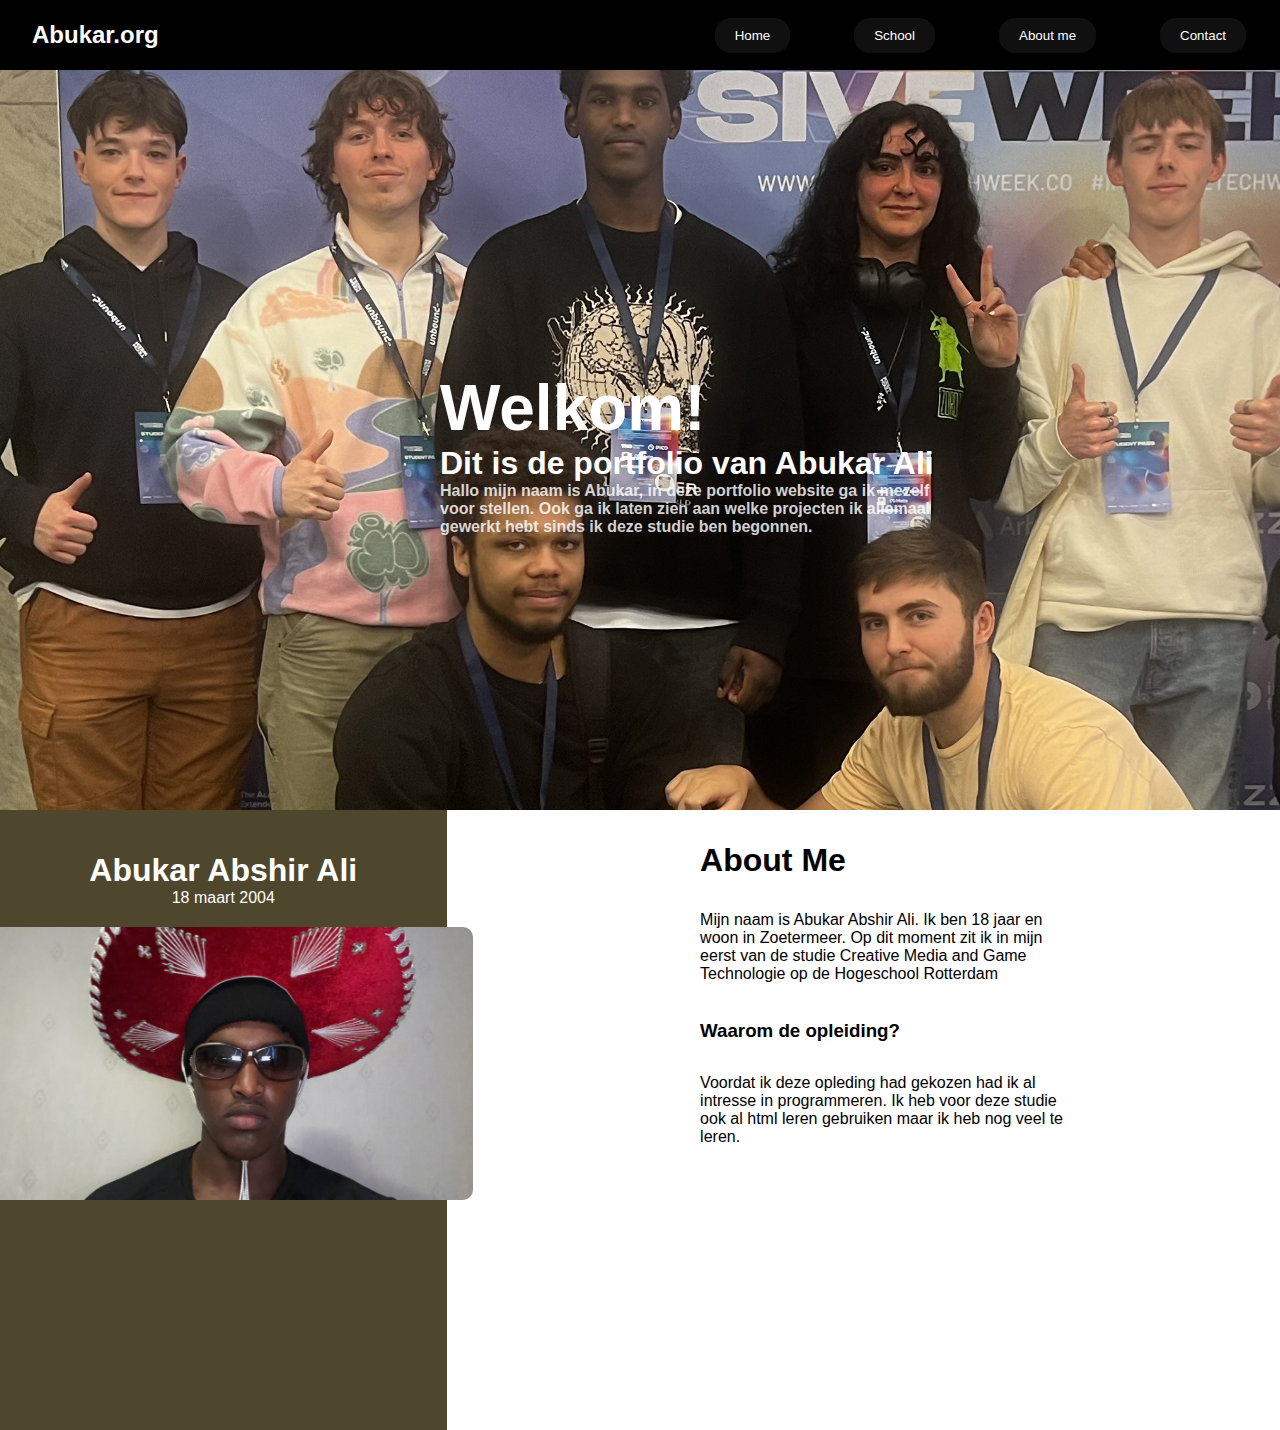
<file: index.html>
<!DOCTYPE html>
<html lang="en">
<head>
    <meta charset="UTF-8">
    <meta http-equiv="X-UA-Compatible" content="IE=edge">
    <meta name="viewport" content="width=device-width, initial-scale=1.0">
    <link rel="stylesheet" href="style.css" />
    <title>Homepage || Portfolio Abukar Ali</title>
</head>
<body>

    <header>

        <div class="container-nav">
            <nav class="navbar">
                <a href="" class="nav-branding">Abukar.org</a>
                <ul class="nav-menu">
                    <li class="nav-link">
                        <button class="button">
                            <a href="index.html">Home</a>
                        </button>
                    </li>
                    <li class="nav-link">
                        <button class="button">
                            <a href="school.html">School</a>
                        </button></li>
                    <li class="nav-link">
                        <button class="button">   
                            <a href="aboutme.html">About me</a>
                        </button>
                    </li>
                    <li class="nav-link">
                        <button class="button">
                        <a href="contact.html">Contact</a>
                        </button>
                    </li>
                </ul>
            </nav>
        </div>


    </header>
    <div class="hero-image">
        <div class="hero-cont">
            <div class="hero-text">
            <H1 class="hero-heading">Welkom!</H1>
            <p class="hero-subtitel" >Dit is de portfolio van Abukar Ali</p>
            <p class="hero-desc">
                Hallo mijn naam is Abukar, in deze portfolio website ga ik mezelf voor stellen. 
                Ook ga ik laten zien aan welke projecten ik allemaal gewerkt hebt sinds ik deze studie ben begonnen.            </p>
             </div>
        </div>
    </div>
    <main>

        <section>
            <div class="left">
                <div class="left-titel">
                    <h1>Abukar Abshir Ali</h1>
                    <p>18 maart 2004</p>
                    <img src="./img/zelfportret.JPG" alt="zelfportret" class="foto-me" width="500" >
                </div>
            </div>
        </section>
        <section>
            <div class="my-desc">
                <div class="desc-titel">
                    <h1> About Me</h1>
                    <p>Mijn naam is Abukar Abshir Ali. Ik ben 18 jaar en woon in Zoetermeer. Op dit moment zit ik in mijn eerst van de studie Creative Media and Game Technologie op de Hogeschool Rotterdam
                       
                         </p>
                         <h3>Waarom de opleiding?</h2>
                            <p>
                                Voordat ik deze opleding had gekozen had ik al intresse in programmeren. 
                                Ik heb voor deze studie ook al html leren gebruiken maar ik heb nog veel te leren.
                            </p>


                </div>
            </div>
        </section>
    </main>
   
    <footer>
    </footer>
    
</body>
</html>
</file>
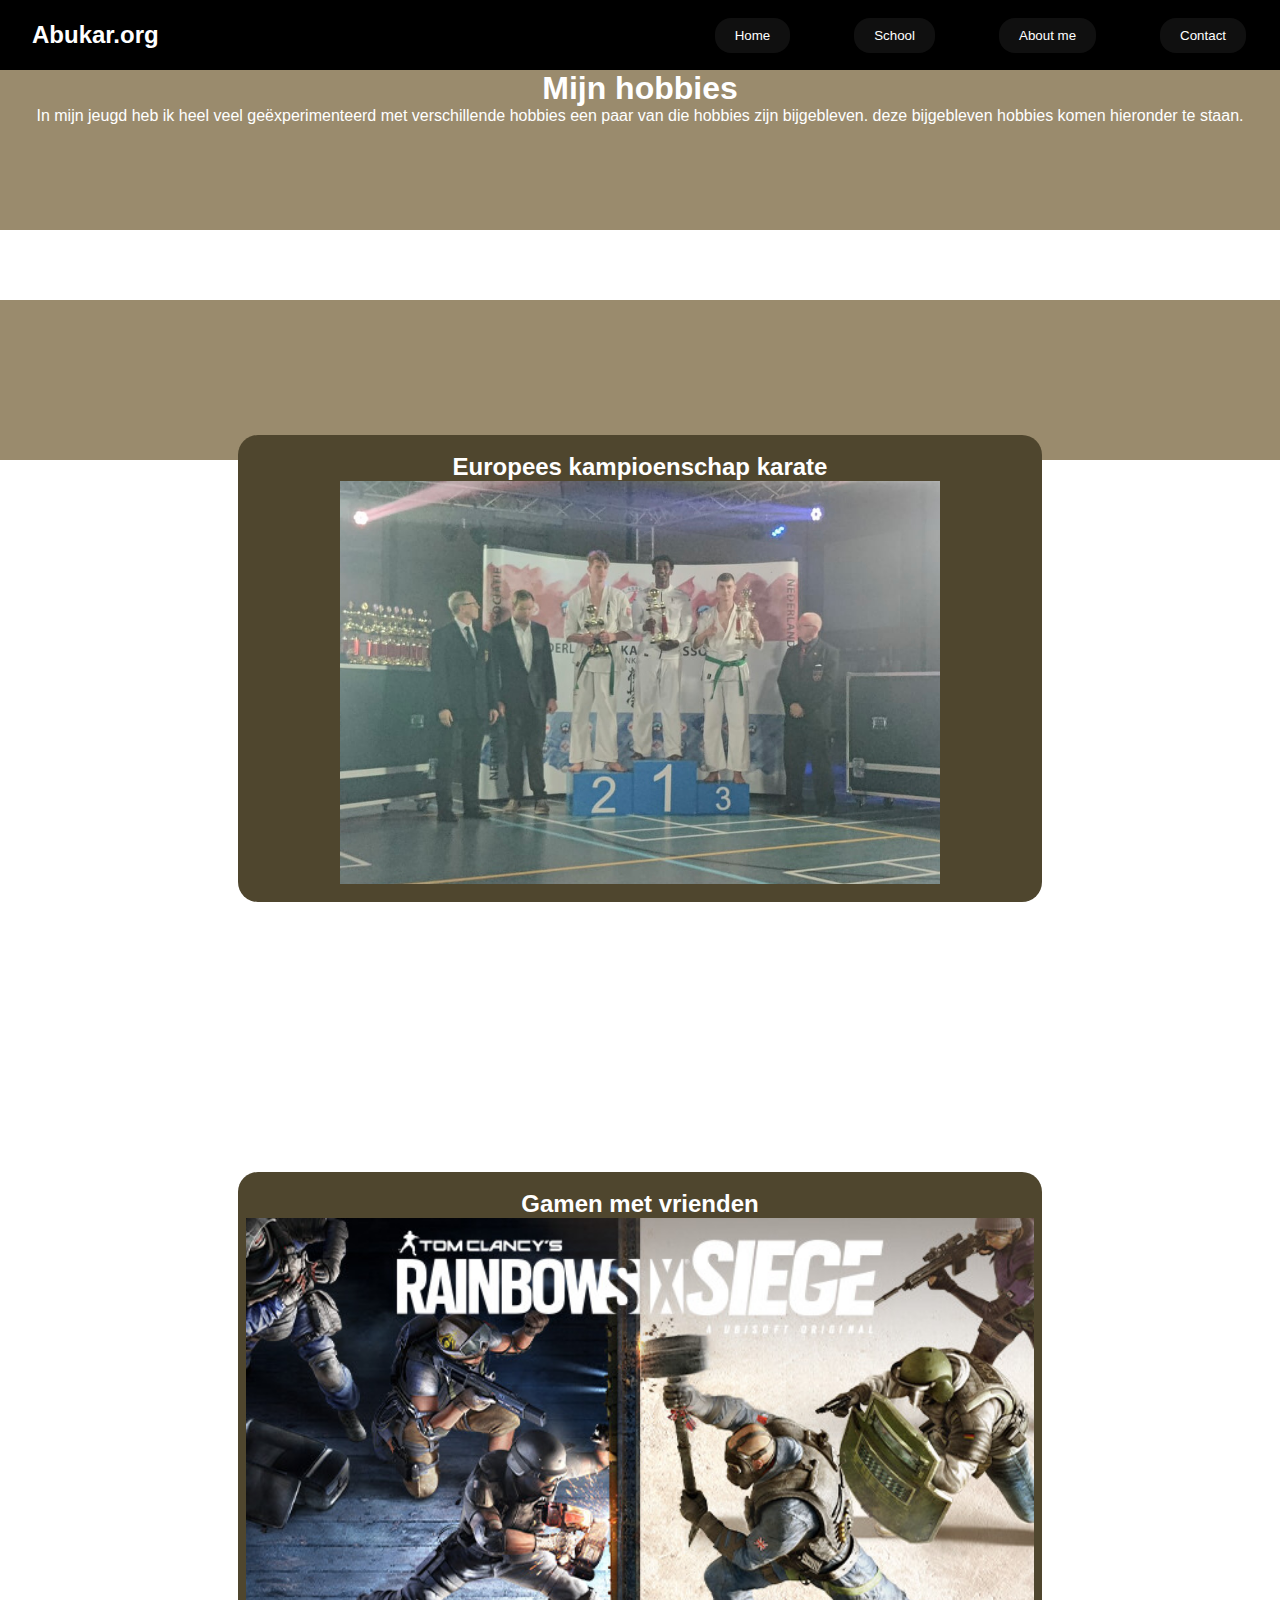
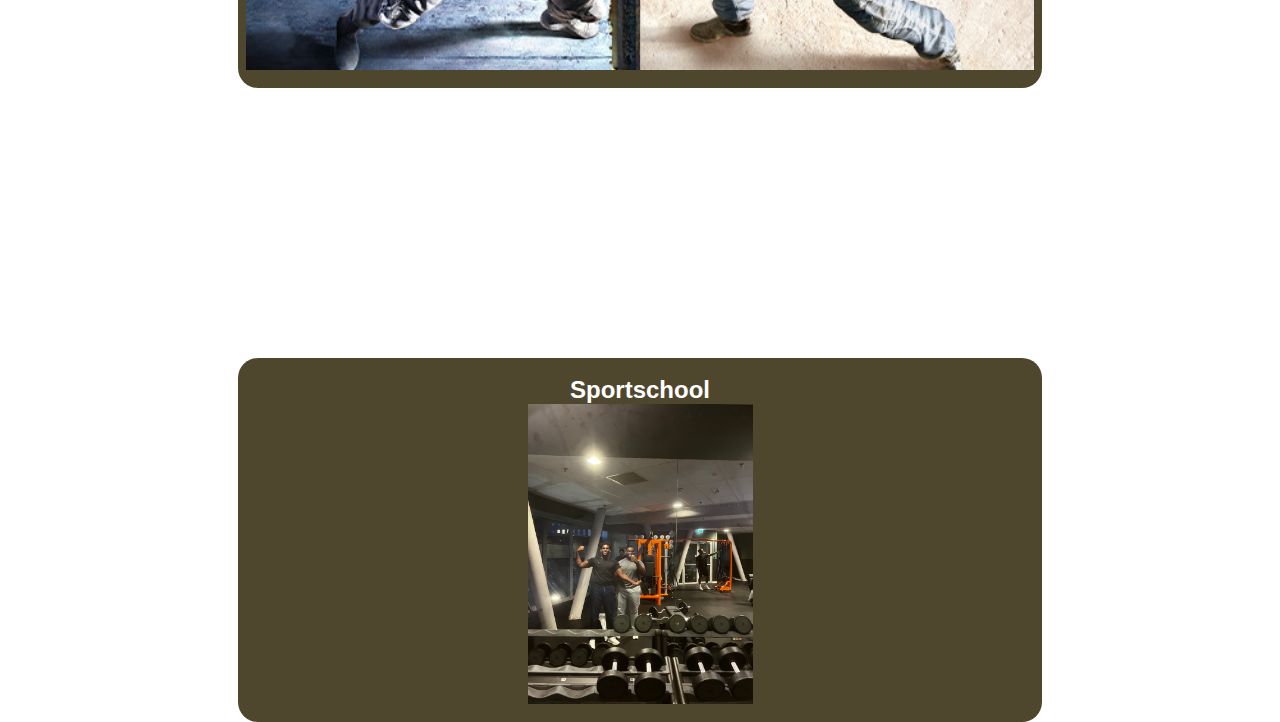
<file: aboutme.html>
<!DOCTYPE html>
<html lang="en">
<head>
    <meta charset="UTF-8">
    <meta http-equiv="X-UA-Compatible" content="IE=edge">
    <meta name="viewport" content="width=device-width, initial-scale=1.0">
    <link rel="stylesheet" href="style.css" />
    <link rel="stylesheet" href="aboutme.css" />
    <title>About me || Portfolio Abukar Ali</title>
</head>
<body>

    <header>

        <div class="container-nav">
            <nav class="navbar">
                <a href="index.html" class="nav-branding">Abukar.org</a>
                <ul class="nav-menu">
                    <li class="nav-link">
                        <button class="button">
                            <a href="index.html">Home</a>
                        </button>
                    </li>
                    <li class="nav-link">
                        <button class="button">
                            <a href="school.html">School</a>
                        </button></li>
                    <li class="nav-link">
                        <button class="button">   
                            <a href="aboutme.html">About me</a>
                        </button>
                    </li>
                    <li class="nav-link">
                        <button class="button">
                        <a href="contact.html">Contact</a>
                        </button>
                    </li>
                </ul>
            </nav>
        </div>


    </header>
        </div>
    </div>
    <main>
        
        <Section class="dingen">
                <div class="hobbies">
                    <h1>Mijn hobbies</h1>
                    <p> In mijn jeugd heb ik heel veel geëxperimenteerd met verschillende hobbies een paar van die hobbies zijn bijgebleven.
                        deze bijgebleven hobbies komen hieronder te staan.
                     </p>
                </div>
                <div class="hobbies">
                    <div class="karate">
                    <h2>Europees kampioenschap karate</h2>
                    <img src="./img/Foto Abu.jpg" alt="foto karate" width="600px">
                    </div>

                    <div class="gamen">
                         <h2>Gamen met vrienden</h2>
                         <img src="./img/Rainbow-six.jpg" alt="Rainbow six siege"  height="3000px">
                    </div>

                    <div class="gym">
                        <h2>Sportschool</h2>
                        <img src="./img/sportschool.jpg" alt="Sportschool"  height="300px" >
                    </div>
                
                    

                </div>
        </Section>



    </main>
    <footer></footer>
    
</body>
</html>
</file>
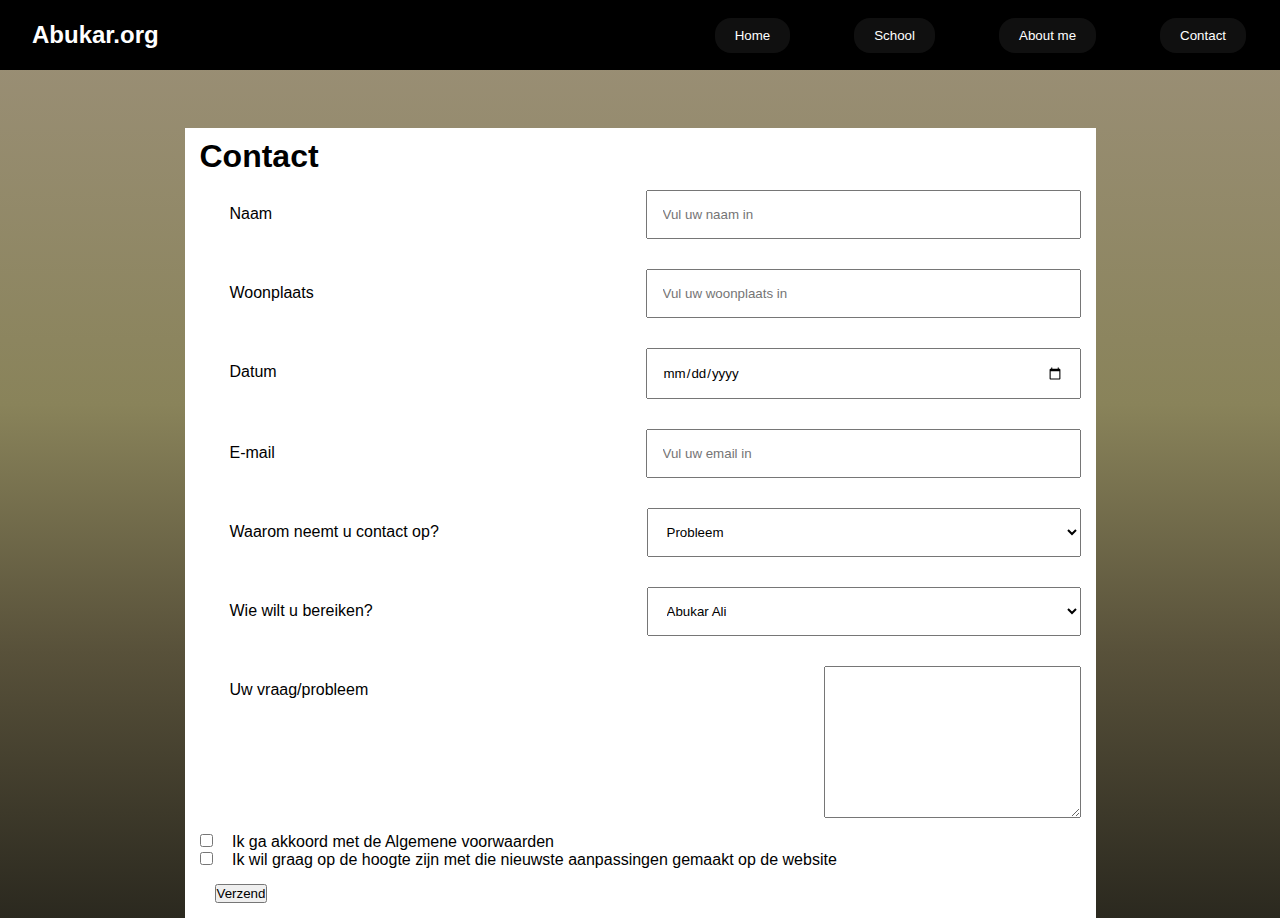
<file: contact.html>
<!DOCTYPE html>
<html lang="en">
<head>
    <meta charset="UTF-8">
    <meta http-equiv="X-UA-Compatible" content="IE=edge">
    <meta name="viewport" content="width=device-width, initial-scale=1.0">
    <link rel="stylesheet" href="style.css" />
    <link rel="stylesheet" href="contact.css" />
    <title>Contact || Portfolio Abukar Ali</title>
</head>
<body>

    <header>

        <div class="container-nav">
            <nav class="navbar">
                <a href="index.html" class="nav-branding">Abukar.org</a>
                <ul class="nav-menu">
                    <li class="nav-link">
                        <button class="button">
                            <a href="index.html">Home</a>
                        </button>
                    </li>
                    <li class="nav-link">
                        <button class="button">
                            <a href="school.html">School</a>
                        </button></li>
                    <li class="nav-link">
                        <button class="button">   
                            <a href="aboutme.html">About me</a>
                        </button>
                    </li>
                    <li class="nav-link">
                        <button class="button">
                        <a href="contact.html">Contact</a>
                        </button>
                    </li>
                </ul>
            </nav>
        </div>


    </header>
        <main>
              <h1>Contact</h1>
          
              <form method="POST">
                <div class="form-element">
                  <label for="name">Naam</label>
                  <input id="name" type="text" name="name" placeholder="Vul uw naam in">
                </div>
          
                <div class="form-element">
                  <label for="city"> Woonplaats </label>
                  <input id="city" type="city" name="city" placeholder="Vul uw woonplaats in">
                </div>
          
                <div class="form-element">
                  <label for="date"> Datum </label>
                  <input id="date" type="date" name="date" placeholder=" dd/mm/yyyy">
                </div>
          
                <div class="form-element">
                  <label for="email"> E-mail</label>
                  <input id="email" type="email" name="email" placeholder="Vul uw email in">
                </div>
          
                <div class="form-element">
                  <label class="label" for="category">Waarom neemt u contact op?</label>
                  <select id="category" name="category">
                    <option value="0">Probleem</option>
                    <option value="1">Vraag</option>
                  </select>
                </div>
          
                <div class="form-element">
                    <label class="label" for="send-to">Wie wilt u bereiken?</label>
                    <select id="send-to" name="send-to">
                      <option value="0">Abukar Ali</option>
                      <option value="1">Docent</option>
                    </select>
                  </div>

                <div class="form-element">
                  <label for="question"> Uw vraag/probleem </label>
                  <textarea width="" id="question" type="" name="question" placeholder="Vul hier uw vraag in" cols="30"
                    rows="10"> </textarea>
                </div>
          
          
          
               
          
                <input type="checkbox" class="checkbox" name="vehicle1" value="Bike">
                <label for="voorwaarden"> Ik ga akkoord met de Algemene voorwaarden</label><br>
                
                <input type="checkbox" class="checkbox" name="vehicle1" value="Bike">
                <label for="voorwaarden"> Ik wil graag op de hoogte zijn met die nieuwste aanpassingen gemaakt op de website</label><br>
          
                <div class="form-element">
                  <button type="submit"> Verzend</button>
                </div>
              </form>
          

    </main>
   
    <footer></footer>
    
</body>
</html>
</file>
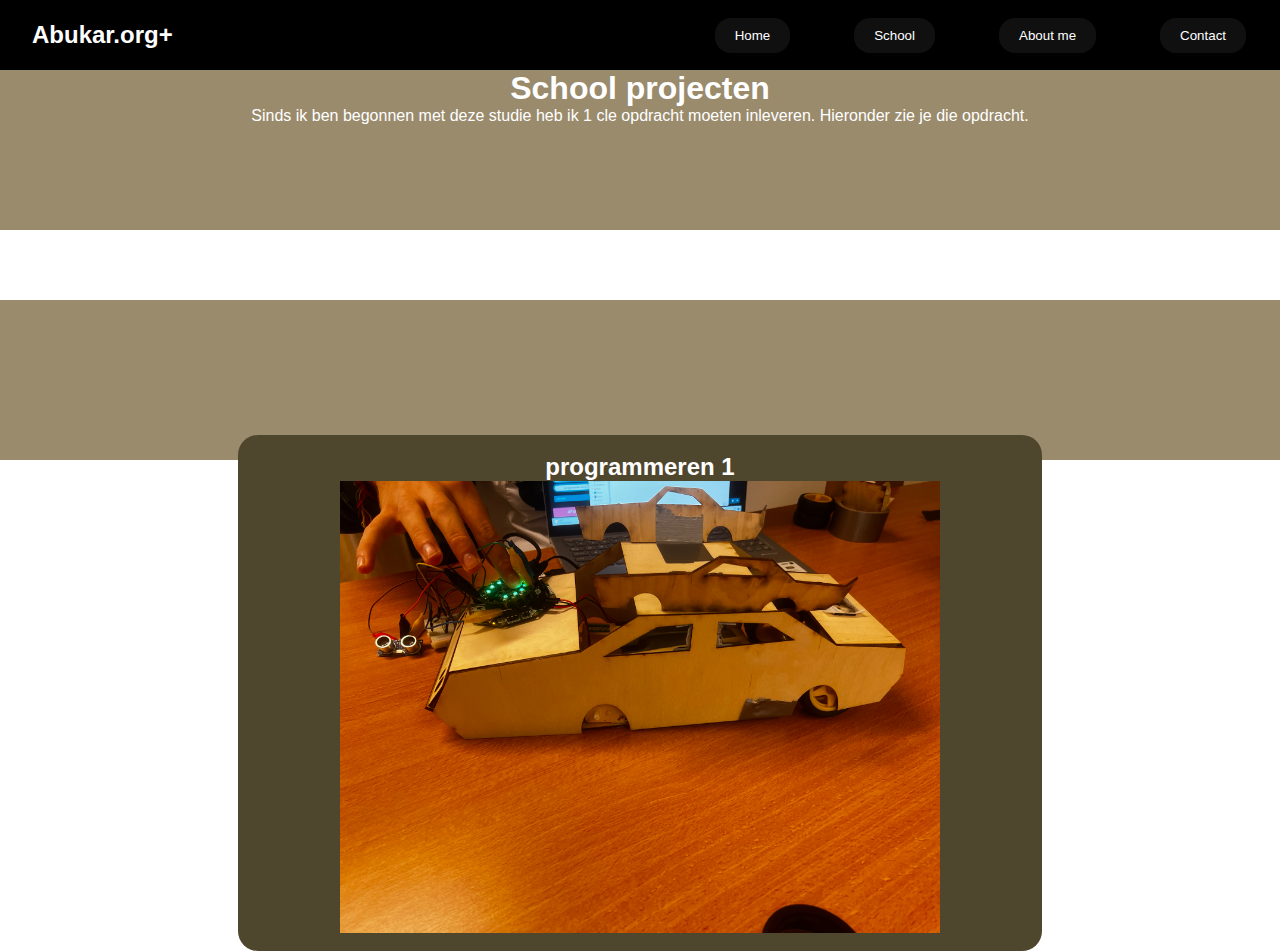
<file: school.html>
<!DOCTYPE html>
<html lang="en">
<head>
    <meta charset="UTF-8">
    <meta http-equiv="X-UA-Compatible" content="IE=edge">
    <meta name="viewport" content="width=device-width, initial-scale=1.0">
    <link rel="stylesheet" href="school.css" />
    <link rel="stylesheet" href="style.css" />
    <title>School || Portfolio Abukar Ali</title>
</head>
<body>

    <header>

        <div class="container-nav">
            <nav class="navbar">
                <a href="index.html" class="nav-branding">Abukar.org+</a>
                <ul class="nav-menu">
                    <li class="nav-link">
                        <button class="button">
                            <a href="index.html">Home</a>
                        </button>
                    </li>
                    <li class="nav-link">
                        <button class="button">
                            <a href="school.html">School</a>
                        </button></li>
                    <li class="nav-link">
                        <button class="button">   
                            <a href="aboutme.html">About me</a>
                        </button>
                    </li>
                    <li class="nav-link">
                        <button class="button">
                        <a href="contact.html">Contact</a>
                        </button>
                    </li>
                </ul>
            </nav>
        </div>


    </header>
        </div>
    </div>
    <main>
   
            <div class="projecten">
                <h1>School projecten</h1>
                <p> Sinds ik ben begonnen met deze studie heb ik 1 cle opdracht moeten inleveren. Hieronder zie je die opdracht.
                 </p>
            </div>
            <div class="projecten">
                <div class="programmeren">
                <h2>programmeren 1</h2>
                <img src="./img/IMG_7837.jpg" alt="foto karate" height="3000px" width="600px">
                </div>

    </main>
   
    <footer></footer>
    
</body>
</html>
</file>
<file: style.css>
*{
    padding: 0;
    margin: 0;
    font-family: Arial, Helvetica, sans-serif;
}

body {
    background: rgb(255, 255, 255);
   
}






/* nav */
header {
    position: fixed;
    top: 0%;
    width: 100%;
    background-color: rgb(0, 0, 0);
}

.button {
    background-color: #ffffff10;
    border: none;
    color: black;
    padding: 10px 20px;
    text-align: center;
    text-decoration: none;
    display: inline-block;
    margin: 4px 2px;
    cursor: pointer;
    border-radius: 16px;
  }

li{
    list-style: none;
}

a{
    text-decoration: none;
}

.navbar a{
    color: #ffffff;
    text-decoration: none;
}



.container-nav{
    width: 1280px;
    margin: auto;
}

.navbar{
    width: 95%;
    margin: auto;
    min-height: 70px;
    display: flex;
    justify-content: space-between;
    align-items: center;

}

.nav-link{
    font-weight: 300;
}

.nav-menu{
    display: flex;
    justify-content: space-between;
    align-items: center;
    gap: 60px;

}

.nav-branding{
    font-size: 1.5rem;
    font-weight: 700;
}


.hero-image {
    height:90vh;
    display:flex;
    flex-direction:column;
    justify-content:center;
    align-items:center;
    font-size:2em;
    font-weight:bold;
    background-image: url("/img/IMG_8358.jpg");
    background-size:cover;
    background-position:bottom;
  }

.hero-cont{
    max-width: 1140px;
    margin-top: 3em;
    margin-left: 100px;
    color:rgb(255, 255, 255);
}

.hero-links a{
    color:rgb(255, 255, 255);
}

.hero-desc{
    max-width: 500px;
    font-size: medium;
    color: #ffffffd0;
}


.hero-links {
    justify-content: center;
    position: relative;
    margin-left: 100px;
}

.hero-contact, .hero-about{
    background-color: #ffffff41;
    border: none;
    color: black;
    padding: 10px 20px;
    text-align: center;
    text-decoration: none;
    display: inline-block;
    margin: 20px 2px;
    cursor: pointer;
    border-radius: 16px;
  }

  .hero-contact:hover, .hero-about:hover {
    background-color: #ffffff7c;
    border: none;
    color: rgb(0, 0, 0);
    padding: 10px 20px;
    text-align: center;
    text-decoration: none;
    display: inline-block;
    margin: 20px 2px;
    cursor: pointer;
    border-radius: 16px;
    border-color: #ffffff;
  }


/*container*/
.left{
    height: 600px;
    width: 33.33%;
    background-color: #4f462e;
    padding: 10px 10px;
    color: #ffffff;
    float: left;
    display: flex;
    justify-content: center;
} 

.left-titel{
    text-align: center;
    margin-top: 2em;
}

.foto-me{
    margin-top: 20px;
    border-radius: 10px;
}

.my-desc{
    width: 33%;
    margin: 0 auto;
    display: flex;
    justify-content: left;
}

.my-desc p, .my-desc h3{
    margin-top: 2em;
}


.desc-titel{
    padding-top: 2em;
    padding-left: 3em;
}


.footer{
    width: 100%;
    background-color: #2e4f4e;
    bottom: 0;
    position: absolute;
    height: 2.5rem;
}
</file>
<file: aboutme.css>
.dingen{
    display: flex;
    flex-direction: column;
}


.hobbies{
    display: flex;
    flex-direction: column;
    align-items: center;
    color: #ffffff;
    margin-top: 70px;
    width: 100%;
    height: 10em;
    background-color: #9a8b6d;
}

.karate, .gamen, .gym{
    display: flex;
    flex-direction: column;
    align-items: center;
    width: 60%;
    height: 30em;
    background-color: #4f462e;
    margin: 15vh 40vh;
    padding: 2vh;
    border-radius: 20px;
}
</file>
<file: contact.css>
body{
    background: rgb(34, 36, 21);
    background: linear-gradient(0deg, rgb(43, 41, 31) 0%, rgb(88, 81, 58) 29%, rgb(137, 131, 90) 56%, rgb(156, 144, 121) 100%);
}
/* */
main{
    width: 70vw;
    margin: 0 auto;
    margin-top: 10vw;
    background-color: #ffffff;
    padding-left: 15px;
    padding-top: 10px;
    color:#000000;
    font-weight: 500;
  }
  
  
  .form-element, .text{
    display: flex;
    justify-content: space-between;
    padding: 15px;
  }
  
  label, input, select, .checkbox{
    flex: 1;
    padding: 15px;
  }
</file>
<file: school.css>
.projecten{
    display: flex;
    flex-direction: column;
    align-items: center;
    color: #ffffff;
    margin-top: 70px;
    width: 100%;
    height: 10em;
    background-color: #9a8b6d;
}


.programmeren{
    display: flex;
    flex-direction: column;
    align-items: center;
    width: 60%;
    height: 30em;
    background-color: #4f462e;
    margin: 15vh 40vh;
    padding: 2vh;
    border-radius: 20px;
}
</file>
